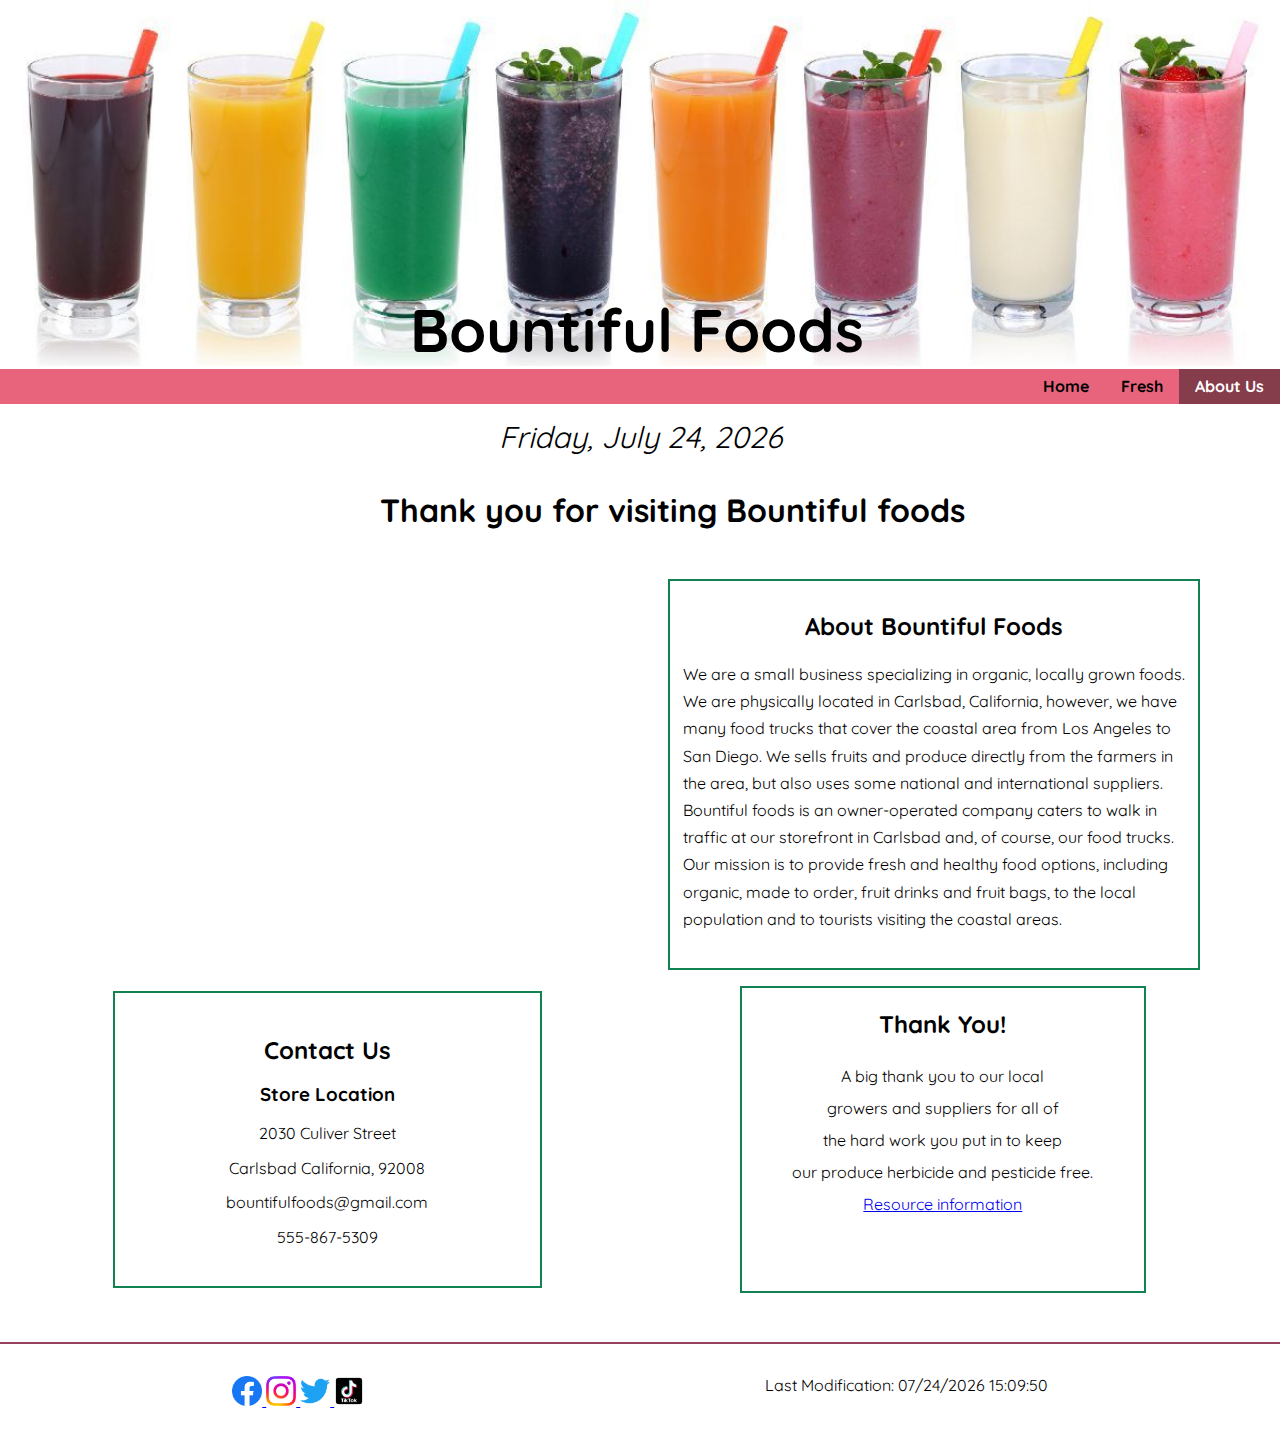
<file: aboutus.html>
<!DOCTYPE html>
<html lang="en">

<head>
    <meta charset="UTF-8">
    <meta http-equiv="X-UA-Compatible" content="IE=edge">
    <meta name="viewport" content="width=device-width, initial-scale=1">
    <meta name="author" content="Melinda Slaughter">
    <meta name="description"
        content="site for fictitional company Bountiful Foods. Created as a final project for WDD230 BYUI">
    <title>About Us</title>
    <link rel="shortcut icon" href="favicon.jpg">
    <link rel="stylesheet" href="styles/normalize.css">
    <link rel="stylesheet" href="styles/base.css">
    <link rel="stylesheet" href="styles/medium.css">
    <link rel="stylesheet" href="styles/large.css">
</head>

<body class="aboutbody">
    <header>
        <div class="headercontainer">
            <picture>
                <source srcset="images/smoothie500.jpg" media="(max-width: 500px)">
                <source srcset="images/smoothie800.jpg" media="(max-width: 800px)">
                <img class="mainimg" src="images/smoothie1200.jpg" alt="Image of smoothies">
            </picture>

            <h1 class="headerh1">Bountiful Foods</h1>
        </div>

        <nav>
            <button id="hamburgerBtn"><span>&#9776;</span><span>X</span></button>
            <ul id="primaryNav">
                <li><a href="index.html">Home</a></li>
                <li><a href="fresh.html">Fresh</a></li>
                <li><a class="current" href="aboutus.html">About Us</a></li>
            </ul>
        </nav>

        <div class="date"></div>
    </header>
    <main class="about">
        <h1 class="abouth1">Thank you for visiting Bountiful foods</h1>

        <div class="historicalinfo">
            <h2 class="abouth2">About Bountiful Foods</h2>
            <p class="historyp"> We are a small business specializing in organic, locally grown foods.
                We are physically located in Carlsbad, California, however, we have
                many food trucks that cover the coastal area from Los Angeles to San Diego.
                We sells fruits and produce directly from the farmers in the area, but
                also uses some national and international suppliers. Bountiful foods is an
                owner-operated company caters to walk in traffic at our storefront in
                Carlsbad and, of course, our food trucks. Our mission is to provide fresh
                and healthy food options, including organic, made to order, fruit drinks
                and fruit bags, to the local population and to tourists visiting the coastal
                areas.</p>
        </div>


        <div class="map">
            <iframe
                src="https://www.google.com/maps/embed?pb=!1m18!1m12!1m3!1d106928.88466434843!2d-117.3578431500411!3d33.12149995841175!2m3!1f0!2f0!3f0!3m2!1i1024!2i768!4f13.1!3m3!1m2!1s0x80dc73453f3bee59%3A0xa4cb5592fcf65d2f!2sCarlsbad%2C%20CA!5e0!3m2!1sen!2sus!4v1670540097231!5m2!1sen!2sus"
                width="600" height="499" style="border:0;" allowfullscreen="" loading="lazy"
                referrerpolicy="no-referrer-when-downgrade"></iframe>
        </div>
        <div class="aboutbottom"></div>
        <div class="contactinfo">
            <h2>Contact Us</h2>
            <h3>Store Location</h3>
            <p>2030 Culiver Street</p>
            <p>Carlsbad California, 92008</p>
            <p>bountifulfoods@gmail.com</p>
            <p>555-867-5309</p>
        </div>
        <div class="aboutthanks">
            <h2>Thank You!</h2>
            <p>A big thank you to our local<br>
                growers and suppliers for all of <br>
                the hard work you put in to keep<br>
                our produce herbicide and pesticide free.<br>
                <a href="resource.html">Resource information</a>
            </p>
        </div>
    </main>
    <footer class="footer">
        <div class="media">
            <a href="https://www.facebook.com/" target="_blank">
                <img src="images/facebook.png" alt="facebook logo" width="30">
            </a>
            <a href="https://www.instagram.com/" target="_blank">
                <img src="images/instagram.png" alt="instagram logo" width="30">
            </a>
            <a href="https://twitter.com/?lang=en" target="_blank">
                <img src="images/twitter.png" alt="twitter logo" width="30">
            </a>
            <a href="https://www.tiktok.com/en/" target="_blank">
                <img src="images/tiktok.png" alt="tiktok logo" width="30">
            </a>
        </div>
        <span id="lastModified"></span>
    </footer>
    <script src="scripts/script.js"></script>
</body>
</html>
</file>
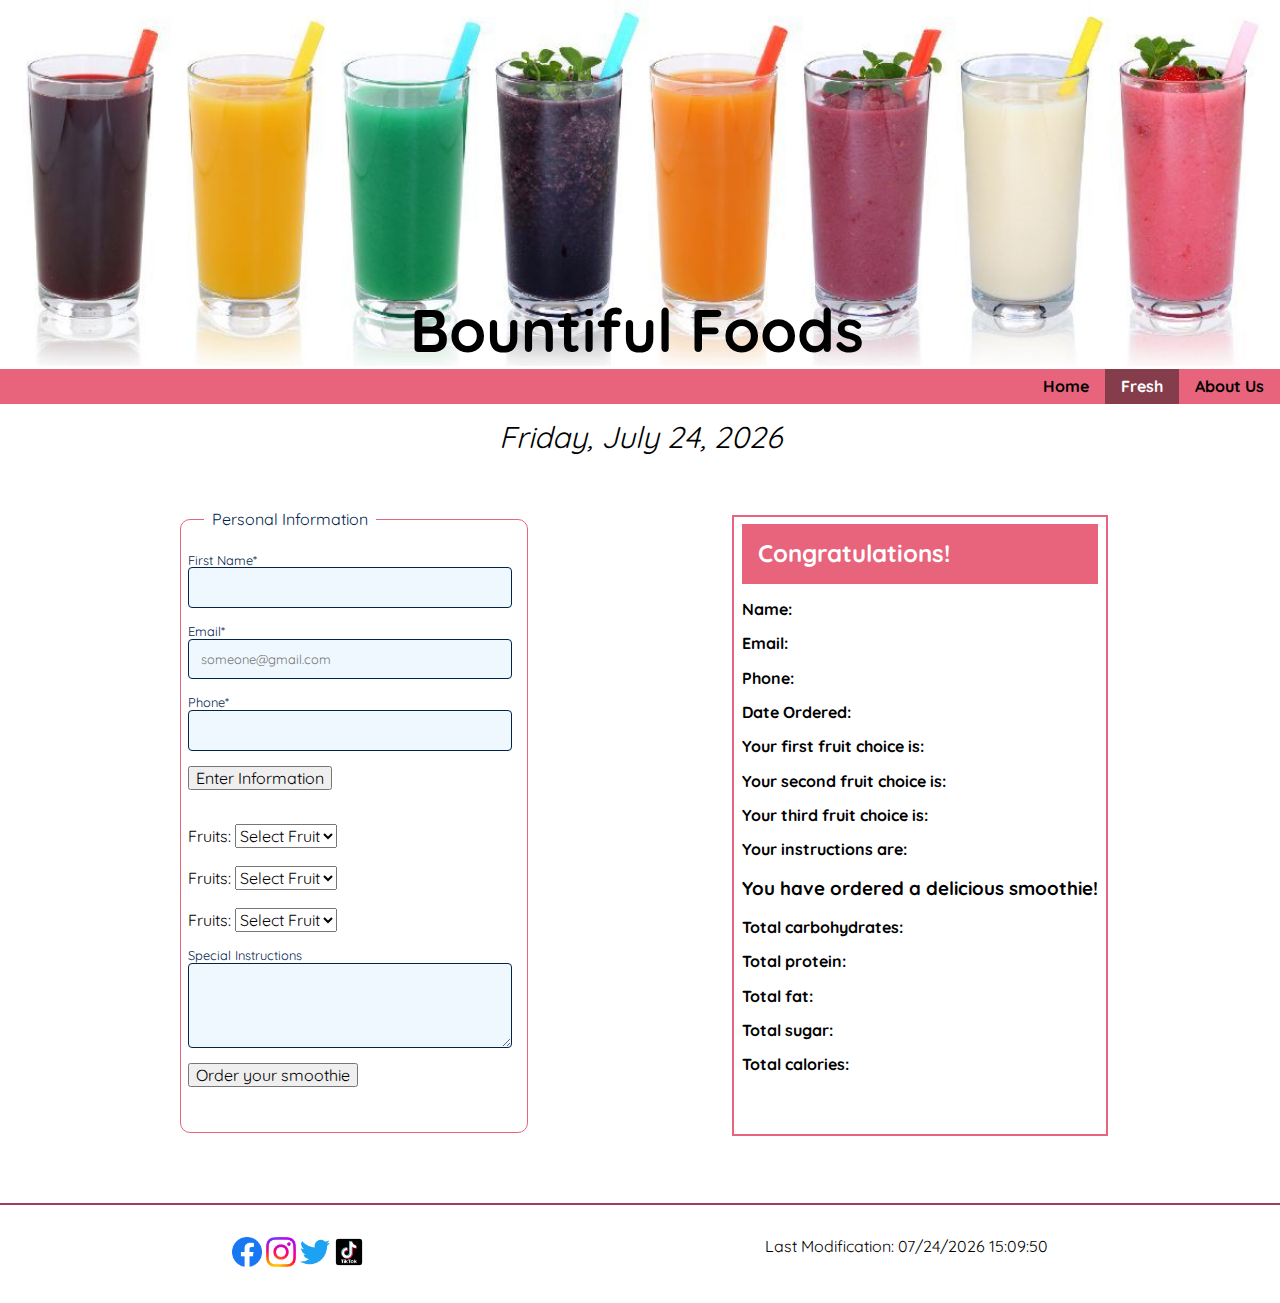
<file: fresh.html>
<!DOCTYPE html>
<html lang="en">

<head>
    <meta charset="UTF-8">
    <meta http-equiv="X-UA-Compatible" content="IE=edge">
    <meta name="viewport" content="width=device-width, initial-scale=1">
    <meta name="author" content="Melinda Slaughter">
    <meta name="description"
        content="site for fictitional company Bountiful Foods. Created as a final project for WDD230 BYUI">
    <link rel="shortcut icon" href="favicon.jpg">
    <link rel="stylesheet" href="styles/normalize.css">
    <link rel="stylesheet" href="styles/base.css">
    <link rel="stylesheet" href="styles/medium.css">
    <link rel="stylesheet" href="styles/large.css">

    <title>Fresh Food</title>
</head>

<body class="freshbody">
    <header>
        <div class="headercontainer">
            <picture>
                <source srcset="images/smoothie500.jpg" media="(max-width: 500px)">
                <source srcset="images/smoothie800.jpg" media="(max-width: 800px)">
                <img class="mainimg" src="images/smoothie1200.jpg" alt="Image of smoothies">
            </picture>
            <h1 class="headerh1">Bountiful Foods</h1>
        </div>

        <nav>
            <button id="hamburgerBtn">
                <span>&#9776;</span><span>X</span>
            </button>
            <ul id="primaryNav">
                <li><a href="index.html">Home</a></li>
                <li><a class="current" href="fresh.html">Fresh</a></li>
                <li><a href="aboutus.html">About Us</a></li>
            </ul>
        </nav>

        <div class="date"></div>

    </header>
    <main class="fresh">
        <form method="get" action="#">
            <fieldset>
                <legend>Personal Information</legend>
                <label class="top">First Name* <input class="top" type="text" name="fname" required
                        id="userName"></label>
                <label class="top">Email* <input type="email" placeholder="someone@gmail.com" required
                        id="userEmail"></label>
                <label class="top">Phone* <input type="tel" name="phone" required id="userPhone"></label>
                <input type="submit" value="Enter Information" class="submitBtn" onclick="showInput(); return false">

                <br><br>
                Fruits: <select name="select1" id="fruit1">
                    <option value="default">Select Fruit</option>
                </select>
                <br><br>
                Fruits: <select name="select2" id="fruit2">
                    <option value="default">Select Fruit</option>
                </select>
                <br><br>
                Fruits: <select name="select3" id="fruit3">
                    <option value="default">Select Fruit</option>
                </select>
                <label class="top">Special Instructions
                    <textarea id="instructions" name="instructions" rows="4" cols="51"></textarea>
                </label>
                <input type="button" id="txt" value="Order your smoothie" onclick="getText(); orderCounter();">
            </fieldset>
        </form>

        <div class="orderinfo">
            <h2 class="infoh2">Congratulations!</h2>
            <p><strong>Name:</strong> <span id="display"></span></p>
            <p><strong>Email:</strong> <span id="display2"></span></p>
            <p><strong>Phone:</strong> <span id="display3"></span></p>
            <p><strong>Date Ordered:</strong> <span id="date2"></span></p>
            <p><strong>Your first fruit choice is:</strong> <span id="fruitfirst"></span></p>
            <p><strong>Your second fruit choice is:</strong> <span id="fruitsecond"></span></p>
            <p><strong>Your third fruit choice is:</strong> <span id="fruitthird"></span></p>
            <p><strong> Your instructions are: </strong> <span id="display_instructions"></span></p>
            <h3>You have ordered a delicious smoothie!</h3>
            <p><strong>Total carbohydrates:</strong> <span id="carbs"></span></p>
            <p><strong>Total protein:</strong> <span id="protein"></span></p>
            <p><strong>Total fat: </strong><span id="fat"></span></p>
            <p><strong>Total sugar:</strong> <span id="sugar"></span></p>
            <p><strong>Total calories:</strong> <span id="calories"></span></p>
            <p id="smoothiesord"> </p>
        </div>

    </main>
    <footer class="footer">
        <div class="media">
            <a href="https://www.facebook.com/" target="_blank">
                <img src="images/facebook.png" alt="facebook logo" width="30"></a>
            <a href="https://www.instagram.com/" target="_blank">
                <img src="images/instagram.png" alt="instagram logo" width="30"></a>
            <a href="https://twitter.com/?lang=en" target="_blank">
                <img src="images/twitter.png" alt="twitter logo" width="30"></a>
            <a href="https://www.tiktok.com/en/" target="_blank">
                <img src="images/tiktok.png" alt="tiktok logo" width="30"></a>
        </div>
        <span id="lastModified"></span>
    </footer>
    <script src="scripts/script.js"></script>
    <script src="scripts/fruits.js"></script>

</body>

</html>
</file>
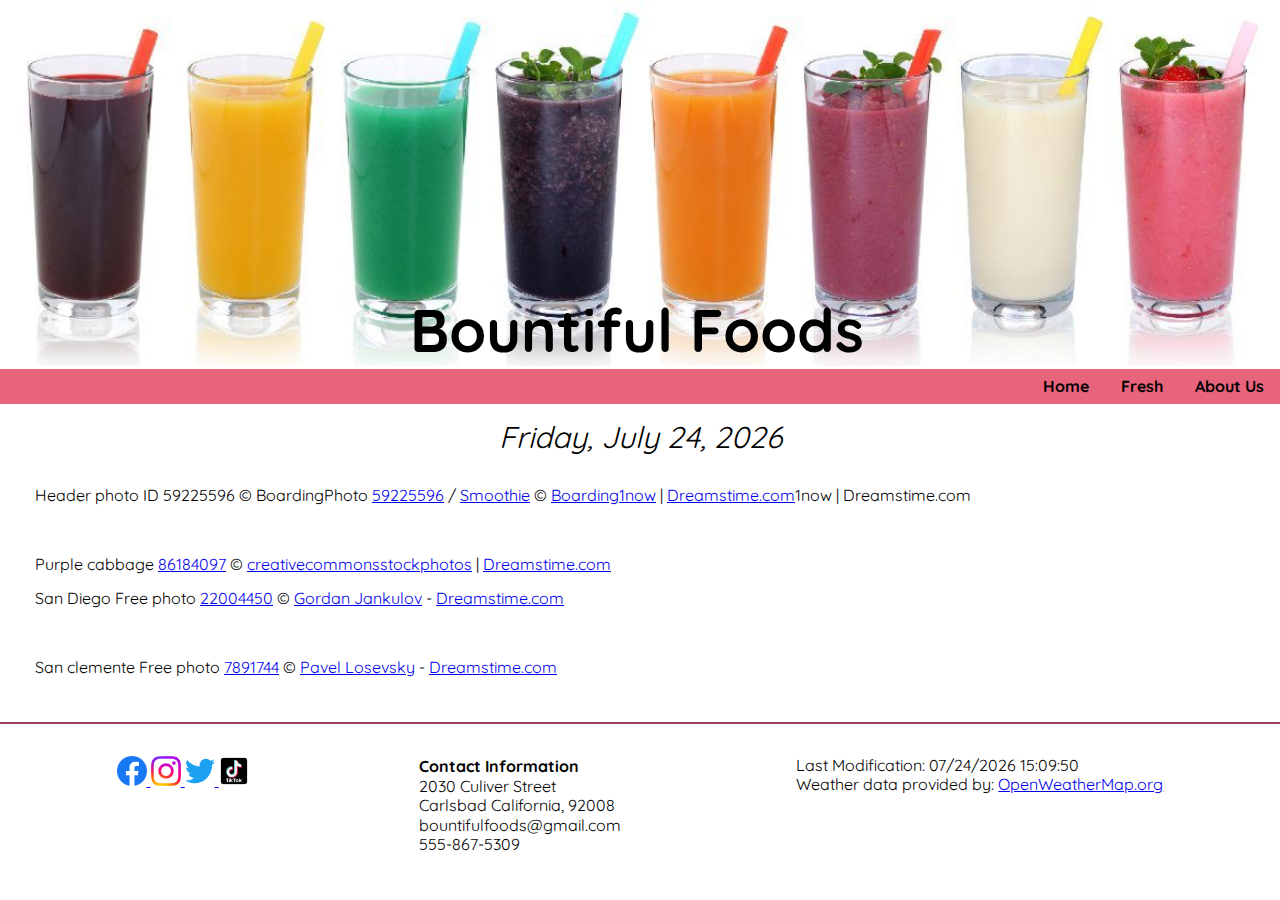
<file: resource.html>
<!DOCTYPE html>
<html lang="en">

<head>
    <meta charset="UTF-8">
    <meta http-equiv="X-UA-Compatible" content="IE=edge">
    <meta name="viewport" content="width=device-width, initial-scale=1">
    <meta name="author" content="Melinda Slaughter">
    <meta name="description"
        content="site for fictitional company Bountiful Foods. Created as a final project for WDD230 BYUI">
    <title>Bountiful Foods</title>
    <link rel="shortcut icon" href="favicon.jpg">
    <link rel="stylesheet" href="styles/normalize.css">
    <link rel="stylesheet" href="styles/base.css">
    <link rel="stylesheet" href="styles/medium.css">
    <link rel="stylesheet" href="styles/large.css">
</head>

<body class="indexbody">
    <header>
        <div class="headercontainer">
            <picture>
                <source srcset="images/smoothie500.jpg" media="(max-width: 500px)">
                <source srcset="images/smoothie800.jpg" media="(max-width: 800px)">
                <img class="mainimg" src="images/smoothie1200.jpg" alt="Image of smoothies">
            </picture>
            <h1 class="headerh1">Bountiful Foods</h1>
        </div>
        <div class="navcontainer">
            <nav>
                <button id="hamburgerBtn"><span>&#9776;</span><span>X</span></button>
                <ul id="primaryNav">
                    <li><a href="index.html">Home</a></li>
                    <li><a href="fresh.html">Fresh</a></li>
                    <li><a href="aboutus.html">About Us</a></li>
                </ul>
            </nav>
        </div>

        <div class="date"></div>
    </header>
    <main class="resource">
        <p>
            Header photo
            ID 59225596
            © BoardingPhoto <a
                href="https://www.dreamstime.com/stock-photo-smoothie-fruit-juice-smoothies-drinks-fruits-row-isola-isolated-white-background-image59225596">59225596</a>
            /
            <a href="https://www.dreamstime.com/photos-images/smoothie.html">Smoothie</a>
            © <a href="https://www.dreamstime.com/boarding1now_info">Boarding1now</a> |
            <a href="https://www.dreamstime.com/">Dreamstime.com</a>1now | Dreamstime.com
        </p>
        <br>
        <p>
            Purple cabbage
            <a
                href="https://www.dreamstime.com/colorful-produce-close-up-including-purple-cabbage-cauliflower-potato-broccoli-leafy-greens-free-stock-photography-image-free-86184097">86184097</a>
            © <a href="https://www.dreamstime.com/creativecommonsstockphotos_info">creativecommonsstockphotos</a> |
            <a href="https://www.dreamstime.com/stock-photos">Dreamstime.com</a>
        </p>
        <p>
            San Diego
            Free photo <a href="https://www.dreamstime.com/slices-fruit-stock-photo-image-free-22004450">22004450</a>
            © <a href="https://www.dreamstime.com/photoiris2021_info" itemprop="author">Gordan Jankulov</a>
            - <a href="https://www.dreamstime.com/">Dreamstime.com</a>
        </p>
        <br>
        <p>
            San clemente
            Free photo <a
                href="https://www.dreamstime.com/fresh-vegetable-variety-stock-images-image-free-7891744">7891744</a>
            © <a href="https://www.dreamstime.com/paha_l_info" itemprop="author">Pavel Losevsky</a> -
            <a href="https://www.dreamstime.com/">Dreamstime.com</a>

        </p>
    </main>
    <footer class="footer">
        <div class="media">
            <a href="https://www.facebook.com/" target="_blank">
                <img src="images/facebook.png" alt="facebook logo" width="30">
            </a>
            <a href="https://www.instagram.com/" target="_blank">
                <img src="images/instagram.png" alt="instagram logo" width="30">
            </a>
            <a href="https://twitter.com/?lang=en" target="_blank">
                <img src="images/twitter.png" alt="twitter logo" width="30">
            </a>
            <a href="https://www.tiktok.com/en/" target="_blank">
                <img src="images/tiktok.png" alt="tiktok logo" width="30">
            </a>
        </div>
        <div class="contactfooter">
            <p><strong>Contact Information</strong></p>
            <p>2030 Culiver Street</p>
            <p>Carlsbad California, 92008</p>
            <p>bountifulfoods@gmail.com</p>
            <p>555-867-5309</p>
        </div>
        <div>
            <span id="lastModified"></span><br>
            <span>Weather data provided by: <a class="weath"
                    href="https://openweathermap.org/">OpenWeatherMap.org</a></span>
        </div>
    </footer>
    <script src="scripts/script.js"></script>
    <script src="scripts/images.js"></script>
    <script src="scripts/weather.js"></script>

</body>

</html>
</file>
<file: styles/base.css>
@import url('https://fonts.googleapis.com/css2?family=Quicksand&display=swap');
body {
    font-family: 'Quicksand', sans-serif;
    margin: 0;
}

/* Header style */
.headercontainer {
  position:relative;
  width: 100%;
}
.headerh1 {
  position:absolute;
  text-align: center;
  font-size: 60px;
  margin:0;
  bottom: 5px;
  left: 6%;
}
 .mainimg {
  width: 100%;
} 

/* Navigation style */
nav button {
  margin: 0.2rem 2vw;
  background: transparent;
  border: none;
  font-size: 2rem;
  color: rgb(32, 32, 32);
}

nav {
  background-color:rgb(232,100,125);
  width:100%;

}

nav ul {
  list-style-type: none;
  padding: 0;
  margin: 0;
}

nav ul li a {
  display: block;
  padding: 0.8rem 2vw;
  text-decoration: none;
  color: black;
  font-weight: bold;
  border-top: 1px solid rgba(0, 0, 0, 0.5);
}
nav li a.current {
  background-color: rgb(133, 60, 75);
  color: white;
}
nav ul li a:hover {
  background-color:rgb(151,65,92);
}

nav ul {
  display: none;
}

nav ul.open {
  display: block;
}

#hamburgerBtn span:nth-child(1) {
  display: block;
}

#hamburgerBtn span:nth-child(2) {
  display: none;
}

#hamburgerBtn.open span:nth-child(1) {
  display: none;
}

#hamburgerBtn.open span:nth-child(2) {
  display: block;
}

/* Date style */
.date {
  font-size: 30px;
  text-align: center;
  padding: 1rem;
}

 .indexbody, .freshbody, .aboutbody {
 display: grid;
 grid-template-columns: 1fr;
 
} 
.index, .fresh, .about {
  display: grid;
  column-gap: 1em;
  max-width: 100%;
} 
.abouth1 {
  margin-left: 5%;
}

/*info container style*/
.vegcontainer,
.fruitcontainer, .cabcontainer {
  border:solid 2px rgb(255,221,69);
  max-width: 100%;   
  margin: 10px;
  padding: .5rem;
}
.vegimg, .vegp {
 margin-left: 10%;
}

.orderinfo {
  margin-top: 30px;
  border: solid 2px  rgb(232,100,125);
  padding: .5rem;
}


.fruith2, .vegh2, .cabh2 {
 text-align:center;
 margin:-1px 0 0 0;
 padding: 1rem;
 width: 90.5%;
}
.infoh2 {
  background-color:rgb(232,100,125);
  color: white;
  padding: 1rem;
  margin:-1px 0 0 0;
}
.userName {
  font-size: 1.17em;
}

/* weather style */
.weather, .forecastinfo, 
.forecastinfo3 {
  border: solid 2px rgb(18,130,83);
  text-align: center;
  padding: 10px;
  margin-top: 15px;
  margin-bottom: 15px;
  border-radius: 15px;
  justify-content: center;
}
.forecastinfo3 {
  margin-right: 15px; 
  margin-left: 15px;
}
.weather {
  margin-left: 15px;
  margin-right: 15px; 
}
.forecastinfo, .forecastinfo3 {
  padding-top: 27px;
  margin-left: 10px;
  
}
.forecastcontainer {
  display:flex;
  flex-direction: row;
   border: solid 2px rgb(18,130,83);
    border-radius: 15px;
    margin-top: 15px;
    margin-bottom: 15px;
    margin-left: 30px;
    margin-right: 15px;
}
 
figure {
  margin:0;
}
.temptxt {
  margin: 2px;
}
.f1 {
  margin-top: 10px;
  margin-bottom: 10px;
}
.f2 {
  margin-top: 10px;
}
/* smoothie styles*/
.freshbutton {
background-color: rgb(232,100,125);
font-size: 1.5rem;
color: white;
padding: 0.75rem 1.5rem;
margin: 0 0 2rem 1.5rem;
border: none;
border-radius: 15px;
}
.smoothie {
  border: solid 2px rgb(232,100,125);
  border-radius: 15px;
  text-align: center;
  padding: 1rem;
  margin: 15px 9px;
}
 /* footer styles*/
.footer {
  border-top: solid 2px rgb(151,65,92);
  display: flex;
  justify-content: space-around;
  margin-top: 30px;
  padding: 2rem;
  max-width: 100%;
}
.contactfooter p {
  margin: 1px;
  margin-right: 6px;
}

/* form style */
form {
  padding: 0.5rem;
}
form fieldset {
  margin: 2rem 0;
  border: 1px solid rgb(232,100,125);
  border-radius: 10px;
  padding: 0.5rem 2%;
}
form legend {
  color: #00244c;
  margin: 0 1rem;
  padding: 0 0.5rem;
}
form label.top {
  display: block;
  padding-top: 1rem;
  color:#00244c;
  font-size: 15px;
  font-size: 0.8rem;
}
form label.top input,
textarea {
  display: block;
  font-size: 1rem;
  border: solid 1px #00244c;
  font-size: 0.8rem;
  border-radius: 4px;
  padding: 0.75rem;
  color:  rgb(2, 20, 36);
  width: 90%;
  max-width: 20rem;
  background-color: aliceblue;

}
.submitBtn {
  margin-top: 15px;
  margin-bottom: 15px;
}
#txt {
  margin-top: 15px;
  margin-bottom: 37px;
}
.orderinfo {
  margin-bottom: 37px;
  margin-top: 45px;
  max-width: 90%;
  margin-left: 9px;
}
 /* about page style */
 .about {
  display: grid;
  grid-gap: 1rem; 
 }

 .abouth2 {
  text-align: center;
 }
 .historicalinfo {  
  border: solid 2px rgb(18,130,83);
  margin-left: 1rem;
  margin-top: .5rem;
  padding: .8rem;
  width: 80%; 
 }
 .historyp {
  line-height: 1.7rem;
 }
 .contactinfo {
  border: solid 2px rgb(18,130,83);
  margin-left: 13%;
  padding: 1.5rem;
  width: 60%;
  text-align: center;
}
.aboutthanks {
   border: solid 2px rgb(18,130,83);
   line-height: 2rem;
   text-align:center;
   margin: .5rem;
   width: 64%;
   height: 102%;
   margin-left: 17%;
}
.map {
  margin-top: 7px;
  width: 60%;  
}
iframe {
  width: 100%;
   margin-left: 35%;
   height: 100%;
} 
.resource {
  margin-left: 35px;
}
</file>
<file: styles/medium.css>
@media only screen and (min-width: 36em) {

.fresh, .index{ 
  display: grid;
} 
.headerh1 {
 left: 23%;
}
.about {
  display: flex;
  flex-direction: column;
  align-items: center;
}
.map {
  width: 60%;
}

iframe {
  width: 100%;
   margin-left: 0;
   height: 110%;
}  
 .contactinfo {
  margin-left: 0;
}
.aboutthanks {
 margin-left: 0;
}
 
.vegcontainer,
.fruitcontainer, .cabcontainer {
  margin: 7px;
  padding: .7rem;
}
.vegcontainer {
  grid-column: 1/2;
}
.vegimg, .vegp {
 margin-left: 0;
}
.cabcontainer {
  grid-column: 2/3
}
.weather {
  grid-column: 1/2;
  grid-row: 2/3;
}
.smoothie {
  margin-left: 0;
  margin-right: 5px;
}
  nav ul li a {
    border: none;
  }
  .fruitcontainer {
    display: none;
  }
  .forecastcontainer {
    display: none;
  }
  .fruith2, .vegh2, .cabh2 {
   max-width: 100%;
}

}
</file>
<file: styles/large.css>
@media only screen and (min-width: 801px) { 
 
 /*Navigation style */
    nav button {
    display: none;
  }
  nav ul#primaryNav {
    display: flex;
    justify-content: flex-end; 
    padding-inline-start: 0px;
  }

  nav ul li a {
    padding: 0.5rem 1rem;
  }
.index {
  display:flex;
  flex-wrap: wrap;
  justify-content: space-around;
}
.fresh {
  display: flex;
  justify-content:space-evenly ;
}
.headerh1 {
 left: 32%;
}
  .fruitcontainer {
    display: block;
  }
  .vegcontainer,
.fruitcontainer, .cabcontainer{
  border:solid 2px rgb(255,221,69);  
  width:auto;  

}
  .fruith2, .vegh2, .cabh2 {
   width: auto;
  background-color:rgb(255,221,69);
}

.weather {
  margin-left: 9px;
  margin-right: 0; 
}
.forecastcontainer {
  display:flex;
  flex-direction: row;
   border: solid 2px rgb(18,130,83);
    border-radius: 15px;
    margin-top: 15px;
    margin-bottom: 15px;
    margin-left: 20px;
    margin-right: 15px;
}
 .about {
  display: grid;
  grid-template-columns: 1fr 1fr;
  grid-gap: 1.5rem; 
 }
  .abouth1{
  grid-column: 1/3;
  text-align: center;
 }
 .historicalinfo {
  grid-column: 2/3;
  grid-row: 2/3;
  width: 80%; 
  height: 92%
 }
 .contactinfo {
  grid-column: 1/2;
  grid-row: 3/4; 
  margin-left: 18%;
  width: 60%;
 }
 .map {
  grid-column: 1/3;
  grid-row: 2/3;
  width: 60%;
  height: 99%;
 }
  iframe {
  width: 75%;
  margin-left: 35px;
  margin-top: 3px;
   height: 100%;
}  
 .aboutthanks {
  grid-column: 2/3;
  grid-row: 3/4;
  margin-left: 14%;
 }
}
</file>
